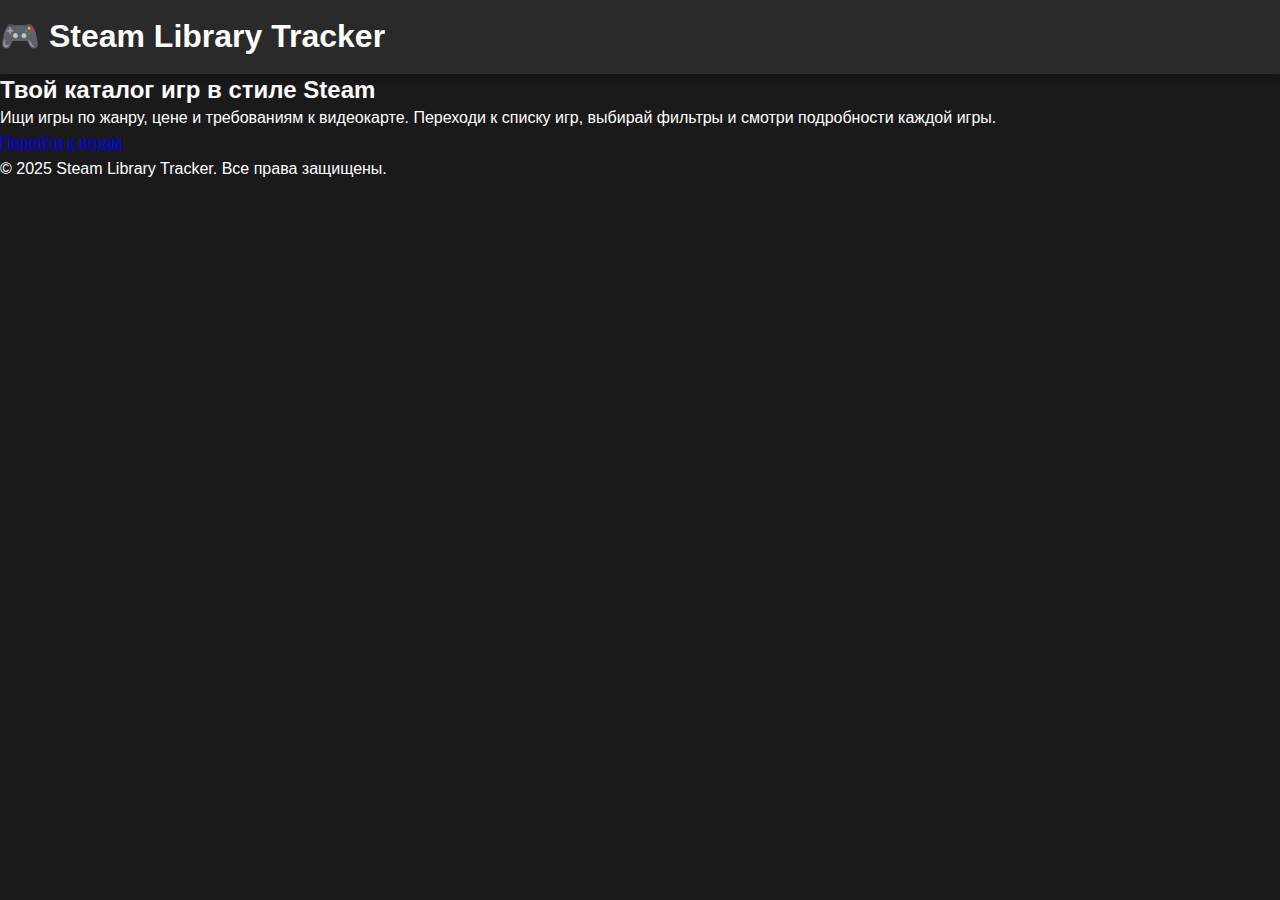
<file: index.html>
<!DOCTYPE html>
<html lang="ru">
<head>
  <meta charset="UTF-8">
  <meta name="viewport" content="width=device-width, initial-scale=1.0">
  <title>Steam Library Tracker</title>
  <link rel="stylesheet" href="style.css">
</head>
<body>
  <header class="header">
    <h1>🎮 Steam Library Tracker</h1>
  </header>

  <main class="main-content">
    <h2>Твой каталог игр в стиле Steam</h2>
    <p>Ищи игры по жанру, цене и требованиям к видеокарте.  
       Переходи к списку игр, выбирай фильтры и смотри подробности каждой игры.</p>
    <a class="start-btn" href="games.html">Перейти к играм</a>
  </main>

  <footer class="footer">
    © 2025 Steam Library Tracker. Все права защищены.
  </footer>
</body>
</html>
</file>
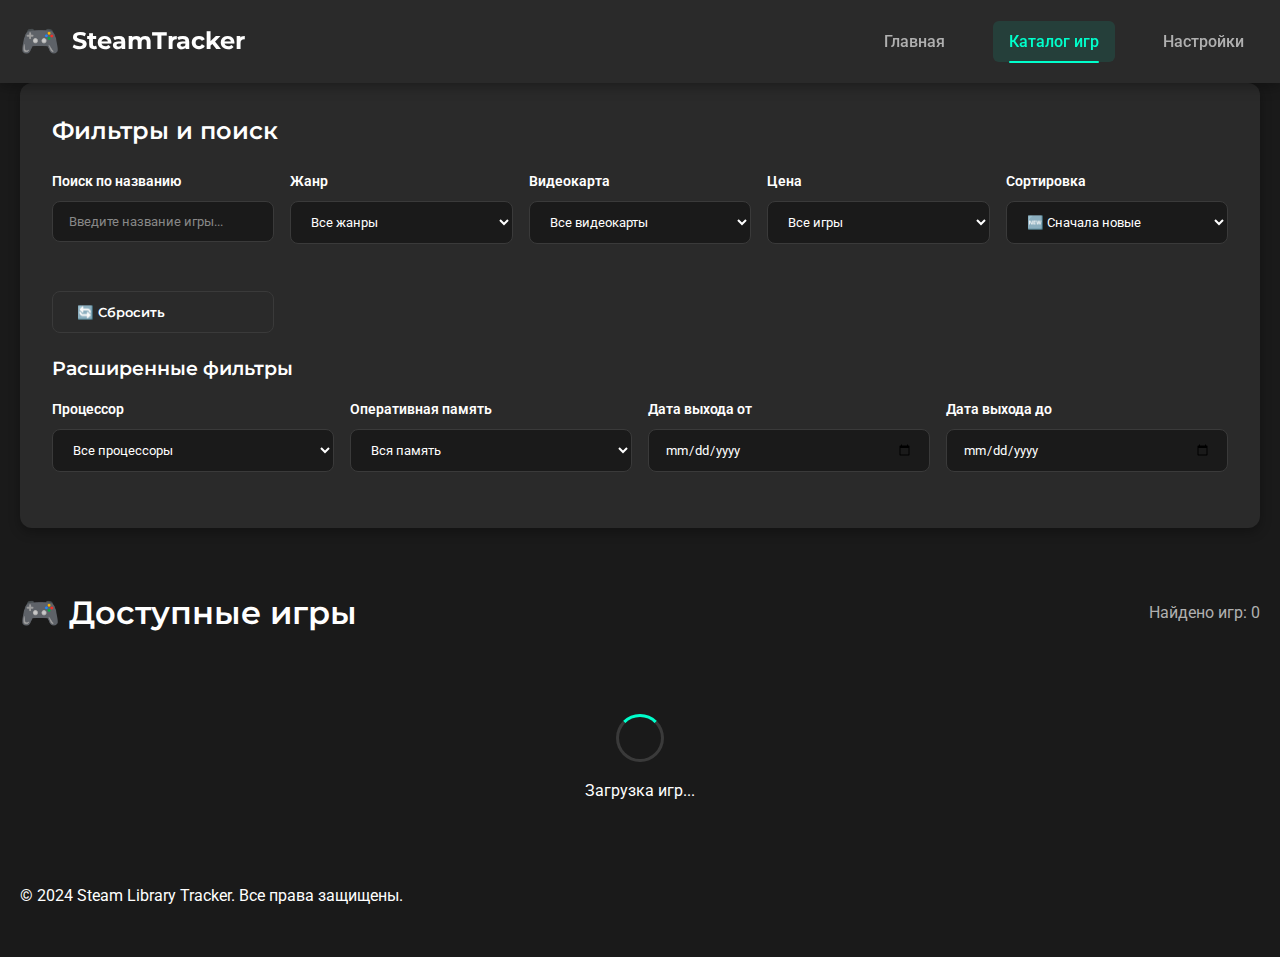
<file: games.html>
<!DOCTYPE html>
<html lang="ru">
<head>
    <meta charset="UTF-8">
    <meta name="viewport" content="width=device-width, initial-scale=1.0">
    <title>Каталог игр - Steam Library Tracker</title>
    <link rel="stylesheet" href="style.css">
    <link href="https://fonts.googleapis.com/css2?family=Montserrat:wght@400;500;600;700&family=Roboto:wght@300;400;500&display=swap" rel="stylesheet">
</head>
<body>
    <header class="header">
        <div class="container">
            <div class="header-content">
                <a href="index.html" class="logo">
                    <span class="logo-icon">🎮</span>
                    <span class="logo-text">SteamTracker</span>
                </a>
                <nav class="nav">
                    <a href="index.html" class="nav-link">Главная</a>
                    <a href="games.html" class="nav-link active">Каталог игр</a>
                    <a href="settings.html" class="nav-link">Настройки</a>
                </nav>
            </div>
        </div>
    </header>

    <main class="container">
        <section class="filters-section">
            <div class="filters-header">
                <h2 class="filters-title">Фильтры и поиск</h2>
            </div>

            <div class="filters-grid">
                <div class="filter-group">
                    <label class="filter-label">Поиск по названию</label>
                    <input type="text" id="searchInput" class="filter-input" placeholder="Введите название игры...">
                </div>
                
                <div class="filter-group">
                    <label class="filter-label">Жанр</label>
                    <select id="genreSelect" class="filter-select">
                        <option value="">Все жанры</option>
                    </select>
                </div>
                
                <div class="filter-group">
                    <label class="filter-label">Видеокарта</label>
                    <select id="gpuSelect" class="filter-select">
                        <option value="">Все видеокарты</option>
                    </select>
                </div>
                
                <div class="filter-group">
                    <label class="filter-label">Цена</label>
                    <select id="priceSelect" class="filter-select">
                        <option value="">Все игры</option>
                        <option value="free">🆓 Бесплатные</option>
                        <option value="paid">💲 Платные</option>
                    </select>
                </div>
                
                <div class="filter-group">
                    <label class="filter-label">Сортировка</label>
                    <select id="sortSelect" class="filter-select">
                        <option value="newest">🆕 Сначала новые</option>
                        <option value="oldest">📅 Сначала старые</option>
                        <option value="rating">⭐ По рейтингу</option>
                        <option value="name">🔤 По названию</option>
                    </select>
                </div>
                
                <div class="filter-group">
                    <label class="filter-label">&nbsp;</label>
                    <button id="resetBtn" class="btn btn-secondary">🔄 Сбросить</button>
                </div>
            </div>

            <!-- Расширенные фильтры -->
            <div class="advanced-filters">
                <h3 style="margin-bottom: 1rem; color: var(--text-primary);">Расширенные фильтры</h3>
                <div class="filters-grid">
                    <div class="filter-group">
                        <label class="filter-label">Процессор</label>
                        <select id="cpuSelect" class="filter-select">
                            <option value="">Все процессоры</option>
                        </select>
                    </div>
                    
                    <div class="filter-group">
                        <label class="filter-label">Оперативная память</label>
                        <select id="ramSelect" class="filter-select">
                            <option value="">Вся память</option>
                        </select>
                    </div>
                    
                    <div class="filter-group">
                        <label class="filter-label">Дата выхода от</label>
                        <input type="date" id="dateFrom" class="filter-input">
                    </div>
                    
                    <div class="filter-group">
                        <label class="filter-label">Дата выхода до</label>
                        <input type="date" id="dateTo" class="filter-input">
                    </div>
                </div>
            </div>
        </section>

        <section class="games-section">
            <div class="games-header">
                <h2 class="games-title">🎮 Доступные игры</h2>
                <div class="games-counter">
                    Найдено игр: <span id="gamesCount">0</span>
                </div>
            </div>

            <div id="loadingIndicator" class="loading-indicator">
                <div class="loading-spinner"></div>
                <p>Загрузка игр...</p>
            </div>

            <div id="gamesContainer" style="display: none;">
                <div class="games-grid" id="gamesGrid">
                    <!-- Карточки игр будут здесь -->
                </div>
                
                <div class="pagination" id="pagination">
                    <!-- Пагинация будет здесь -->
                </div>
            </div>

            <div id="noGamesMessage" class="no-results" style="display: none;">
                <div class="no-results-icon">🎮</div>
                <h3>Игры не найдены</h3>
                <p>Попробуйте изменить параметры фильтрации</p>
                <button id="resetFiltersBtn" class="btn btn-primary" style="margin-top: 1rem;">Сбросить фильтры</button>
            </div>
        </section>
    </main>

    <footer class="footer">
        <div class="container">
            <p>&copy; 2024 Steam Library Tracker. Все права защищены.</p>
        </div>
    </footer>

    <script src="games.js"></script>
    <script src="main.js"></script>
</body>
</html>
<div class="games-grid" id="gamesGrid"></div>

<script>
const gamesGrid = document.getElementById('gamesGrid');
const allGames = JSON.parse(localStorage.getItem('games')) || [];

allGames.forEach(game => {
    const card = document.createElement('div');
    card.className = 'game-card';
    card.innerHTML = `
        <div class="game-card-image">
            <img src="${game.cover}" alt="${game.name}" 
                 onerror="this.src='https://via.placeholder.com/300x400/2a2a2a/00ffcc?text=No+Image'">
        </div>
        <div class="game-card-info">
            <h3 class="game-card-title">${game.name}</h3>
            <p class="game-card-meta-item genre">${game.genre}</p>
            <p class="game-card-meta-item price">${game.price === 'free' ? '🆓 Бесплатная' : '💲 Платная'}</p>
        </div>
    `;
    card.addEventListener('click', () => {
        localStorage.setItem('selectedGame', JSON.stringify(game));
        window.location.href = 'game-detail.html';
    });
    gamesGrid.appendChild(card);
});
</script>
</file>
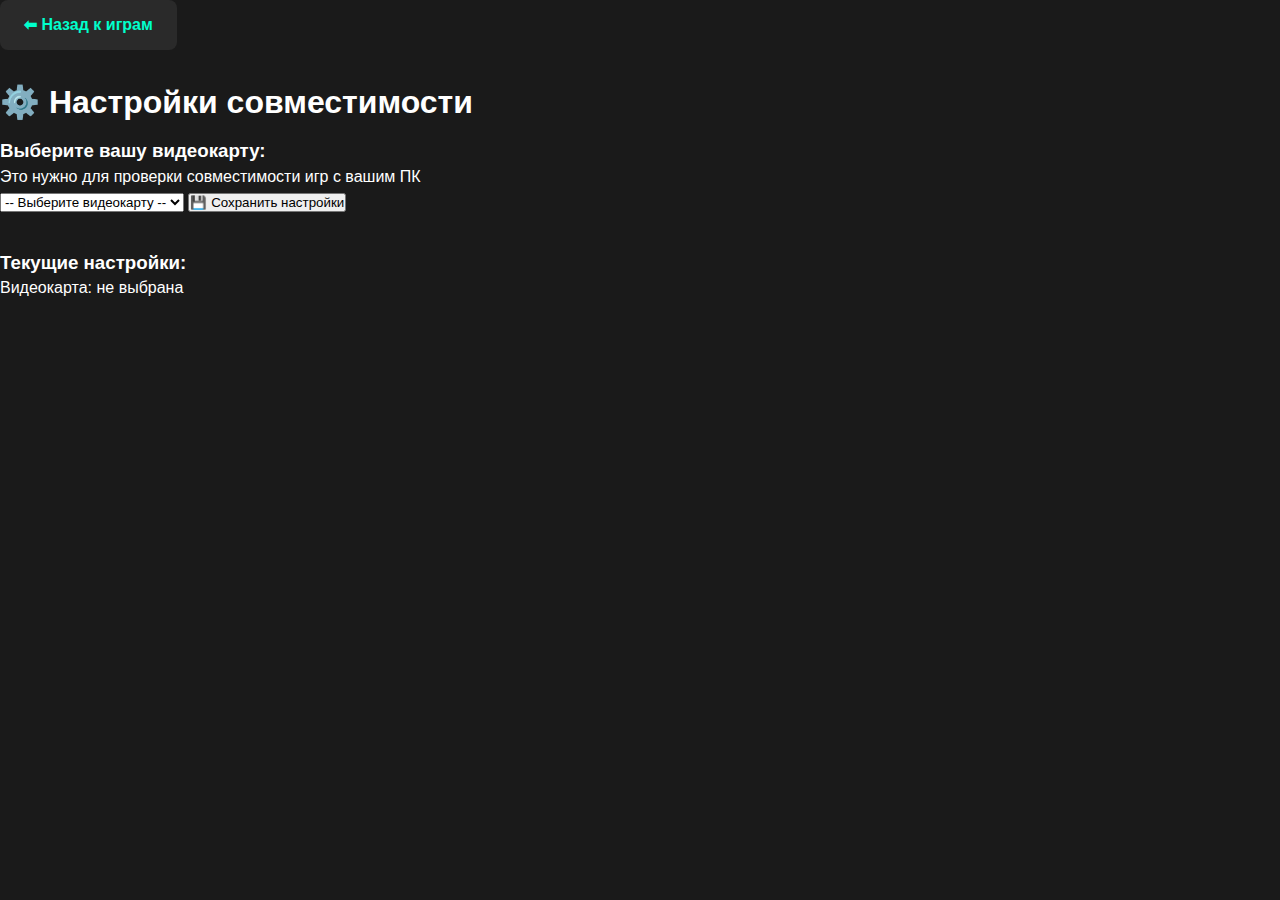
<file: settings.html>
<!DOCTYPE html>
<html lang="ru">
<head>
  <meta charset="UTF-8">
  <meta name="viewport" content="width=device-width, initial-scale=1.0">
  <title>Настройки - Steam Library</title>
  <link rel="stylesheet" href="style.css">
</head>
<body>
  <a class="back-link" href="games.html">⬅ Назад к играм</a>
  
  <div class="game-container">
    <div class="game-info">
      <h1>⚙️ Настройки совместимости</h1>
      
      <div class="characteristics">
        <h3>Выберите вашу видеокарту:</h3>
        <p>Это нужно для проверки совместимости игр с вашим ПК</p>
        
        <select id="gpuSelect" class="settings-select">
          <option value="">-- Выберите видеокарту --</option>
        </select>
        
        <button id="saveSettings" class="save-btn">💾 Сохранить настройки</button>
      </div>
      
      <div class="characteristics" style="margin-top: 20px;">
        <h3>Текущие настройки:</h3>
        <p id="currentSettings">Видеокарта: не выбрана</p>
      </div>
    </div>
  </div>

  <script src="settings.js"></script>
</body>
</html>
</file>
<file: style.css>
/* CSS переменные для нового дизайна */
:root {
  --bg-primary: #1a1a1a;
  --bg-secondary: #2a2a2a;
  --bg-card: #2a2a2a;
  --bg-card-hover: #333333;
  --accent-color: #00ffcc;
  --accent-hover: #00d4aa;
  --text-primary: #ffffff;
  --text-secondary: #b0b0b0;
  --text-muted: #888888;
  --success-color: #00cc66;
  --warning-color: #ffaa00;
  --error-color: #ff4444;
  --border-color: #3a3a3a;
  --shadow-soft: 0 4px 12px rgba(0, 0, 0, 0.3);
  --shadow-medium: 0 8px 24px rgba(0, 0, 0, 0.4);
  --shadow-strong: 0 12px 36px rgba(0, 0, 0, 0.5);
  
  /* Градиенты */
  --gradient-card: linear-gradient(145deg, #2a2a2a, #333333);
  --gradient-accent: linear-gradient(135deg, #00ffcc, #00d4aa);
  --gradient-overlay: linear-gradient(transparent 60%, rgba(0, 0, 0, 0.8));
}

/* Базовые сбросы и типографика */
* {
  margin: 0;
  padding: 0;
  box-sizing: border-box;
}

body {
  font-family: 'Roboto', 'Segoe UI', sans-serif;
  background-color: var(--bg-primary);
  color: var(--text-primary);
  line-height: 1.6;
  min-height: 100vh;
  overflow-x: hidden;
}

h1, h2, h3, h4, h5, h6 {
  font-family: 'Montserrat', sans-serif;
  font-weight: 600;
  line-height: 1.3;
}

/* Контейнеры и сетка */
.container {
  max-width: 1400px;
  margin: 0 auto;
  padding: 0 20px;
}

.container-sm {
  max-width: 1200px;
  margin: 0 auto;
  padding: 0 20px;
}

/* Header и Navigation */
.header {
  background: var(--bg-secondary);
  padding: 1rem 0;
  box-shadow: var(--shadow-soft);
  position: sticky;
  top: 0;
  z-index: 100;
}

.header-content {
  display: flex;
  justify-content: space-between;
  align-items: center;
}

.logo {
  display: flex;
  align-items: center;
  gap: 0.75rem;
  text-decoration: none;
}

.logo-icon {
  font-size: 2rem;
  color: var(--accent-color);
}

.logo-text {
  font-family: 'Montserrat', sans-serif;
  font-size: 1.5rem;
  font-weight: 700;
  color: var(--text-primary);
}

.nav {
  display: flex;
  gap: 2rem;
  align-items: center;
}

.nav-link {
  color: var(--text-secondary);
  text-decoration: none;
  font-weight: 500;
  padding: 0.5rem 1rem;
  border-radius: 6px;
  transition: all 0.3s ease;
  position: relative;
}

.nav-link:hover {
  color: var(--text-primary);
  background: rgba(255, 255, 255, 0.05);
}

.nav-link.active {
  color: var(--accent-color);
  background: rgba(0, 255, 204, 0.1);
}

.nav-link.active::after {
  content: '';
  position: absolute;
  bottom: -1px;
  left: 1rem;
  right: 1rem;
  height: 2px;
  background: var(--accent-color);
  border-radius: 1px;
}

/* Кнопки */
.btn {
  display: inline-flex;
  align-items: center;
  gap: 0.5rem;
  padding: 0.75rem 1.5rem;
  border: none;
  border-radius: 8px;
  font-family: 'Montserrat', sans-serif;
  font-weight: 600;
  text-decoration: none;
  cursor: pointer;
  transition: all 0.3s ease;
  position: relative;
  overflow: hidden;
}

.btn::before {
  content: '';
  position: absolute;
  top: 0;
  left: -100%;
  width: 100%;
  height: 100%;
  background: linear-gradient(90deg, transparent, rgba(255, 255, 255, 0.2), transparent);
  transition: left 0.5s;
}

.btn:hover::before {
  left: 100%;
}

.btn-primary {
  background: var(--gradient-accent);
  color: #1a1a1a;
  box-shadow: var(--shadow-soft);
}

.btn-primary:hover {
  transform: translateY(-2px);
  box-shadow: var(--shadow-medium);
}

.btn-secondary {
  background: var(--bg-card);
  color: var(--text-primary);
  border: 1px solid var(--border-color);
}

.btn-secondary:hover {
  background: var(--bg-card-hover);
  transform: translateY(-2px);
  box-shadow: var(--shadow-soft);
}

.btn-sm {
  padding: 0.5rem 1rem;
  font-size: 0.875rem;
}

.btn-icon {
  padding: 0.5rem;
  border-radius: 6px;
}

/* Hero Section */
.hero {
  background: linear-gradient(135deg, var(--bg-primary) 0%, #2a1a4a 100%);
  padding: 4rem 0;
  text-align: center;
  position: relative;
  overflow: hidden;
}

.hero::before {
  content: '';
  position: absolute;
  top: 0;
  left: 0;
  right: 0;
  bottom: 0;
  background: url('data:image/svg+xml,<svg xmlns="http://www.w3.org/2000/svg" viewBox="0 0 1000 1000"><polygon fill="rgba(0,255,204,0.03)" points="0,1000 1000,0 1000,1000"/></svg>');
}

.hero-content {
  position: relative;
  z-index: 2;
  max-width: 800px;
  margin: 0 auto;
}

.hero-title {
  font-size: 3.5rem;
  margin-bottom: 1rem;
  background: linear-gradient(135deg, var(--accent-color), #00d4aa);
  -webkit-background-clip: text;
  -webkit-text-fill-color: transparent;
  background-clip: text;
}

.hero-subtitle {
  font-size: 1.25rem;
  color: var(--text-secondary);
  margin-bottom: 2rem;
  line-height: 1.6;
}

.hero-actions {
  display: flex;
  gap: 1rem;
  justify-content: center;
  flex-wrap: wrap;
}

/* Features Grid */
.features {
  padding: 4rem 0;
  background: var(--bg-primary);
}

.features-grid {
  display: grid;
  grid-template-columns: repeat(auto-fit, minmax(300px, 1fr));
  gap: 2rem;
}

.feature-card {
  background: var(--gradient-card);
  padding: 2.5rem 2rem;
  border-radius: 12px;
  text-align: center;
  transition: all 0.3s ease;
  box-shadow: var(--shadow-soft);
  border: 1px solid var(--border-color);
}

.feature-card:hover {
  transform: translateY(-8px);
  box-shadow: var(--shadow-medium);
  border-color: var(--accent-color);
}

.feature-icon {
  font-size: 3rem;
  margin-bottom: 1.5rem;
  color: var(--accent-color);
}

.feature-title {
  font-size: 1.5rem;
  margin-bottom: 1rem;
  color: var(--text-primary);
}

.feature-description {
  color: var(--text-secondary);
  line-height: 1.6;
}

/* Filters Section */
.filters-section {
  background: var(--bg-secondary);
  padding: 2rem;
  border-radius: 12px;
  margin-bottom: 2rem;
  box-shadow: var(--shadow-soft);
}

.filters-header {
  display: flex;
  justify-content: between;
  align-items: center;
  margin-bottom: 1.5rem;
  flex-wrap: wrap;
  gap: 1rem;
}

.filters-title {
  font-size: 1.5rem;
  color: var(--text-primary);
}

.filters-grid {
  display: grid;
  grid-template-columns: repeat(auto-fit, minmax(200px, 1fr));
  gap: 1rem;
  margin-bottom: 1.5rem;
}

.filter-group {
  display: flex;
  flex-direction: column;
  gap: 0.5rem;
}

.filter-label {
  font-weight: 600;
  color: var(--text-primary);
  font-size: 0.9rem;
}

.filter-input, .filter-select {
  padding: 0.75rem 1rem;
  background: var(--bg-primary);
  border: 1px solid var(--border-color);
  border-radius: 8px;
  color: var(--text-primary);
  font-family: 'Roboto', sans-serif;
  transition: all 0.3s ease;
}

.filter-input:focus, .filter-select:focus {
  outline: none;
  border-color: var(--accent-color);
  box-shadow: 0 0 0 3px rgba(0, 255, 204, 0.1);
}

.filter-input::placeholder {
  color: var(--text-muted);
}

/* Чекбоксы для фильтров */
.checkbox-group {
  display: flex;
  flex-direction: column;
  gap: 0.5rem;
  max-height: 200px;
  overflow-y: auto;
  padding: 1rem;
  background: var(--bg-primary);
  border-radius: 8px;
  border: 1px solid var(--border-color);
}

.checkbox-item {
  display: flex;
  align-items: center;
  gap: 0.75rem;
  padding: 0.5rem 0;
  cursor: pointer;
  transition: color 0.3s ease;
}

.checkbox-item:hover {
  color: var(--accent-color);
}

.checkbox-item input[type="checkbox"] {
  width: 18px;
  height: 18px;
  accent-color: var(--accent-color);
}

/* Games Grid */
.games-section {
  padding: 2rem 0;
}

.games-header {
  display: flex;
  justify-content: space-between;
  align-items: center;
  margin-bottom: 2rem;
  flex-wrap: wrap;
  gap: 1rem;
}

.games-title {
  font-size: 2rem;
  color: var(--text-primary);
}

.games-counter {
  color: var(--text-secondary);
  font-size: 1rem;
}

.games-grid {
  display: grid;
  grid-template-columns: repeat(auto-fill, minmax(350px, 1fr));
  gap: 1.5rem;
  margin-bottom: 3rem;
}

/* Карточка игры - НОВЫЙ ДИЗАЙН */
.game-card {
  background: var(--gradient-card);
  border-radius: 12px;
  overflow: hidden;
  transition: all 0.3s ease;
  box-shadow: var(--shadow-soft);
  border: 1px solid var(--border-color);
  cursor: pointer;
  position: relative;
}

.game-card:hover {
  transform: translateY(-8px) scale(1.02);
  box-shadow: var(--shadow-strong);
  border-color: var(--accent-color);
}

.game-card-badge {
  position: absolute;
  top: 1rem;
  right: 1rem;
  background: var(--accent-color);
  color: var(--bg-primary);
  padding: 0.25rem 0.75rem;
  border-radius: 20px;
  font-size: 0.75rem;
  font-weight: 600;
  z-index: 2;
}

.game-card-badge.new {
  background: var(--success-color);
}

.game-card-badge.popular {
  background: var(--warning-color);
}

.game-card-content {
  display: flex;
  gap: 1rem;
  padding: 1.5rem;
}

.game-card-image {
  flex: 0 0 120px;
  height: 160px;
  border-radius: 8px;
  overflow: hidden;
  position: relative;
}

.game-card-image img {
  width: 100%;
  height: 100%;
  object-fit: cover;
  transition: transform 0.3s ease;
}

.game-card:hover .game-card-image img {
  transform: scale(1.1);
}

.game-card-info {
  flex: 1;
  display: flex;
  flex-direction: column;
  gap: 0.5rem;
}

.game-card-header {
  display: flex;
  justify-content: space-between;
  align-items: flex-start;
  gap: 0.5rem;
}

.game-card-title {
  font-family: 'Montserrat', sans-serif;
  font-size: 1.25rem;
  font-weight: 600;
  color: var(--text-primary);
  line-height: 1.3;
  margin: 0;
}

.game-card-compatibility {
  flex-shrink: 0;
  font-size: 1.25rem;
}

.game-card-compatibility.good::before {
  content: "✅";
}

.game-card-compatibility.bad::before {
  content: "❌";
}

.game-card-compatibility.unknown::before {
  content: "❓";
}

.game-card-meta {
  display: flex;
  flex-direction: column;
  gap: 0.375rem;
}

.game-card-meta-item {
  display: flex;
  align-items: center;
  gap: 0.5rem;
  color: var(--text-secondary);
  font-size: 0.875rem;
}

.game-card-meta-item::before {
  font-size: 1rem;
}

.game-card-meta-item.genre::before {
  content: "🎮";
}

.game-card-meta-item.price::before {
  content: "💲";
}

.game-card-meta-item.free::before {
  content: "🆓";
}

.game-card-meta-item.rating::before {
  content: "⭐";
}

.game-card-meta-item.date::before {
  content: "📅";
}

.game-card-rating {
  display: flex;
  gap: 0.125rem;
  margin-top: 0.5rem;
}

.rating-star {
  color: var(--text-muted);
  font-size: 0.875rem;
}

.rating-star.filled {
  color: var(--warning-color);
}

/* Пагинация */
.pagination {
  display: flex;
  justify-content: center;
  align-items: center;
  gap: 0.5rem;
  margin-top: 3rem;
}

.pagination-btn {
  display: flex;
  align-items: center;
  justify-content: center;
  width: 3rem;
  height: 3rem;
  border: 1px solid var(--border-color);
  background: var(--bg-card);
  color: var(--text-primary);
  border-radius: 50%;
  cursor: pointer;
  transition: all 0.3s ease;
  font-weight: 600;
}

.pagination-btn:hover {
  background: var(--accent-color);
  color: var(--bg-primary);
  border-color: var(--accent-color);
  transform: scale(1.1);
}

.pagination-btn.active {
  background: var(--accent-color);
  color: var(--bg-primary);
  border-color: var(--accent-color);
}

.pagination-btn.disabled {
  opacity: 0.5;
  cursor: not-allowed;
}

.pagination-btn.disabled:hover {
  background: var(--bg-card);
  color: var(--text-primary);
  border-color: var(--border-color);
  transform: none;
}

/* Game Detail Page */
.game-detail {
  padding: 2rem 0;
}

.back-link {
  display: inline-flex;
  align-items: center;
  gap: 0.5rem;
  color: var(--accent-color);
  text-decoration: none;
  font-weight: 600;
  margin-bottom: 2rem;
  padding: 0.75rem 1.5rem;
  background: var(--bg-card);
  border-radius: 8px;
  transition: all 0.3s ease;
}

.back-link:hover {
  background: var(--accent-color);
  color: var(--bg-primary);
  transform: translateX(-5px);
}

.game-detail-layout {
  display: grid;
  grid-template-columns: 300px 1fr 400px;
  gap: 2rem;
  align-items: start;
}

.game-detail-sidebar {
  background: var(--gradient-card);
  border-radius: 12px;
  padding: 2rem;
  box-shadow: var(--shadow-soft);
  border: 1px solid var(--border-color);
  position: sticky;
  top: 2rem;
}

.game-cover {
  width: 100%;
  border-radius: 8px;
  margin-bottom: 1.5rem;
  box-shadow: var(--shadow-medium);
}

.game-info {
  display: flex;
  flex-direction: column;
  gap: 1rem;
}

.game-info-item {
  display: flex;
  justify-content: space-between;
  align-items: center;
  padding: 0.75rem 0;
  border-bottom: 1px solid var(--border-color);
}

.game-info-item:last-child {
  border-bottom: none;
}

.game-info-label {
  color: var(--text-secondary);
  font-weight: 500;
}

.game-info-value {
  color: var(--text-primary);
  font-weight: 600;
}

.game-info-value.free {
  color: var(--success-color);
}

.game-info-value.paid {
  color: var(--accent-color);
}

/* Карусель скриншотов */
.game-detail-main {
  background: var(--gradient-card);
  border-radius: 12px;
  padding: 2rem;
  box-shadow: var(--shadow-soft);
  border: 1px solid var(--border-color);
}

.screenshots-section {
  margin-bottom: 2rem;
}

.screenshots-title {
  font-size: 1.5rem;
  margin-bottom: 1.5rem;
  color: var(--text-primary);
}

.screenshots-carousel {
  position: relative;
  border-radius: 12px;
  overflow: hidden;
  background: var(--bg-primary);
}

.screenshots-track {
  display: flex;
  transition: transform 0.5s ease;
}

.screenshot-slide {
  flex: 0 0 100%;
  position: relative;
}

.screenshot-slide img {
  width: 100%;
  height: 400px;
  object-fit: cover;
}

.carousel-nav {
  position: absolute;
  top: 50%;
  transform: translateY(-50%);
  background: rgba(0, 0, 0, 0.7);
  color: white;
  border: none;
  width: 3rem;
  height: 3rem;
  border-radius: 50%;
  cursor: pointer;
  transition: all 0.3s ease;
  display: flex;
  align-items: center;
  justify-content: center;
  font-size: 1.25rem;
}

.carousel-nav:hover {
  background: var(--accent-color);
  color: var(--bg-primary);
}

.carousel-prev {
  left: 1rem;
}

.carousel-next {
  right: 1rem;
}

.carousel-dots {
  display: flex;
  justify-content: center;
  gap: 0.5rem;
  margin-top: 1rem;
}

.carousel-dot {
  width: 0.75rem;
  height: 0.75rem;
  border-radius: 50%;
  background: var(--text-muted);
  border: none;
  cursor: pointer;
  transition: all 0.3s ease;
}

.carousel-dot.active {
  background: var(--accent-color);
  transform: scale(1.2);
}

/* Совместимость */
.compatibility-section {
  background: var(--gradient-card);
  border-radius: 12px;
  padding: 2rem;
  box-shadow: var(--shadow-soft);
  border: 1px solid var(--border-color);
}

.compatibility-header {
  display: flex;
  align-items: center;
  gap: 1rem;
  margin-bottom: 1.5rem;
}

.compatibility-icon {
  font-size: 2rem;
}

.compatibility-icon.good::before {
  content: "✅";
}

.compatibility-icon.bad::before {
  content: "❌";
}

.compatibility-icon.unknown::before {
  content: "❓";
}

.compatibility-title {
  font-size: 1.25rem;
  color: var(--text-primary);
}

.compatibility-message {
  color: var(--text-secondary);
  line-height: 1.6;
  margin-bottom: 1.5rem;
}

.compatibility-details {
  background: var(--bg-primary);
  border-radius: 8px;
  padding: 1.5rem;
}

.compatibility-detail {
  display: flex;
  justify-content: space-between;
  align-items: center;
  padding: 0.75rem 0;
  border-bottom: 1px solid var(--border-color);
}

.compatibility-detail:last-child {
  border-bottom: none;
}

.detail-label {
  color: var(--text-secondary);
}

.detail-value {
  color: var(--text-primary);
  font-weight: 600;
}

.detail-status {
  display: flex;
  align-items: center;
  gap: 0.5rem;
}

.detail-status.good {
  color: var(--success-color);
}

.detail-status.bad {
  color: var(--error-color);
}

/* Комментарии */
.comments-section {
  margin-top: 2rem;
}

.comments-title {
  font-size: 1.5rem;
  margin-bottom: 1.5rem;
  color: var(--text-primary);
}

.comments-list {
  display: flex;
  flex-direction: column;
  gap: 1rem;
  margin-bottom: 2rem;
}

.comment-item {
  background: var(--bg-primary);
  border-radius: 12px;
  padding: 1.5rem;
  border: 1px solid var(--border-color);
}

.comment-header {
  display: flex;
  align-items: center;
  gap: 1rem;
  margin-bottom: 1rem;
}

.comment-avatar {
  width: 3rem;
  height: 3rem;
  border-radius: 50%;
  background: var(--gradient-accent);
  display: flex;
  align-items: center;
  justify-content: center;
  font-weight: 600;
  color: var(--bg-primary);
}

.comment-author {
  font-weight: 600;
  color: var(--text-primary);
}

.comment-date {
  color: var(--text-muted);
  font-size: 0.875rem;
}

.comment-text {
  color: var(--text-secondary);
  line-height: 1.6;
}

.comment-form {
  background: var(--bg-primary);
  border-radius: 12px;
  padding: 1.5rem;
  border: 1px solid var(--border-color);
}

.comment-input {
  width: 100%;
  min-height: 100px;
  padding: 1rem;
  background: var(--bg-secondary);
  border: 1px solid var(--border-color);
  border-radius: 8px;
  color: var(--text-primary);
  font-family: 'Roboto', sans-serif;
  resize: vertical;
  margin-bottom: 1rem;
}

.comment-input:focus {
  outline: none;
  border-color: var(--accent-color);
}

/* Настройки */
.settings-section {
  padding: 2rem 0;
}

.settings-card {
  background: var(--gradient-card);
  border-radius: 12px;
  padding: 2rem;
  box-shadow: var(--shadow-soft);
  border: 1px solid var(--border-color);
  max-width: 600px;
  margin: 0 auto;
}

.settings-title {
  font-size: 1.75rem;
  margin-bottom: 0.5rem;
  color: var(--text-primary);
}

.settings-description {
  color: var(--text-secondary);
  margin-bottom: 2rem;
  line-height: 1.6;
}

.settings-form {
  display: flex;
  flex-direction: column;
  gap: 1.5rem;
}

.form-group {
  display: flex;
  flex-direction: column;
  gap: 0.75rem;
}

.form-label {
  font-weight: 600;
  color: var(--text-primary);
}

.form-select {
  padding: 0.75rem 1rem;
  background: var(--bg-primary);
  border: 1px solid var(--border-color);
  border-radius: 8px;
  color: var(--text-primary);
  font-family: 'Roboto', sans-serif;
  transition: all 0.3s ease;
}

.form-select:focus {
  outline: none;
  border-color: var(--accent-color);
  box-shadow: 0 0 0 3px rgba(0, 255, 204, 0.1);
}

.current-settings {
  background: var(--bg-primary);
  border-radius: 8px;
  padding: 1.5rem;
  margin-top: 2rem;
  border: 1px solid var(--border-color);
}

.current-settings h3 {
  margin-bottom: 1rem;
  color: var(--text-primary);
}

.settings-info {
  color: var(--text-secondary);
  line-height: 1.6;
}

/* Утилиты */
.loading-indicator {
  text-align: center;
  padding: 3rem;
}

.loading-spinner {
  width: 3rem;
  height: 3rem;
  border: 3px solid var(--border-color);
  border-top: 3px solid var(--accent-color);
  border-radius: 50%;
  animation: spin 1s linear infinite;
  margin: 0 auto 1rem;
}

@keyframes spin {
  0% { transform: rotate(0deg); }
  100% { transform: rotate(360deg); }
}

.no-results {
  text-align: center;
  padding: 3rem;
  color: var(--text-secondary);
}

.no-results-icon {
  font-size: 4rem;
  margin-bottom: 1rem;
  opacity: 0.5;
}

/* Адаптивность */
@media (max-width: 1200px) {
  .game-detail-layout {
    grid-template-columns: 280px 1fr;
  }
  
  .compatibility-section {
    grid-column: 1 / -1;
  }
}

@media (max-width: 968px) {
  .games-grid {
    grid-template-columns: repeat(auto-fill, minmax(300px, 1fr));
  }
  
  .game-detail-layout {
    grid-template-columns: 1fr;
    gap: 1.5rem;
  }
  
  .game-detail-sidebar {
    position: static;
  }
  
  .features-grid {
    grid-template-columns: 1fr;
  }
}

@media (max-width: 768px) {
  .container {
    padding: 0 15px;
  }
  
  .hero-title {
    font-size: 2.5rem;
  }
  
  .header-content {
    flex-direction: column;
    gap: 1rem;
  }
  
  .nav {
    gap: 1rem;
  }
  
  .games-grid {
    grid-template-columns: 1fr;
  }
  
  .filters-grid {
    grid-template-columns: 1fr;
  }
  
  .game-card-content {
    flex-direction: column;
    text-align: center;
  }
  
  .game-card-image {
    flex: none;
    width: 100%;
    max-width: 200px;
    margin: 0 auto;
  }
  
  .pagination-btn {
    width: 2.5rem;
    height: 2.5rem;
    font-size: 0.875rem;
  }
}

@media (max-width: 480px) {
  .hero-actions {
    flex-direction: column;
    align-items: center;
  }
  
  .btn {
    width: 100%;
    justify-content: center;
  }
  
  .game-card-content {
    padding: 1rem;
  }
  
  .screenshot-slide img {
    height: 250px;
  }
}
/* Карусель скриншотов */
.screenshots-carousel {
    position: relative;
    overflow: hidden;
    width: 100%;
    max-width: 800px;
    margin-bottom: 2rem;
}

.screenshots-track {
    display: flex;
    transition: transform 0.3s ease;
}

.screenshot-slide img {
    width: 100%;
    height: auto;
    object-fit: cover;
    border-radius: 8px;
    margin-right: 1rem;
}
</file>
